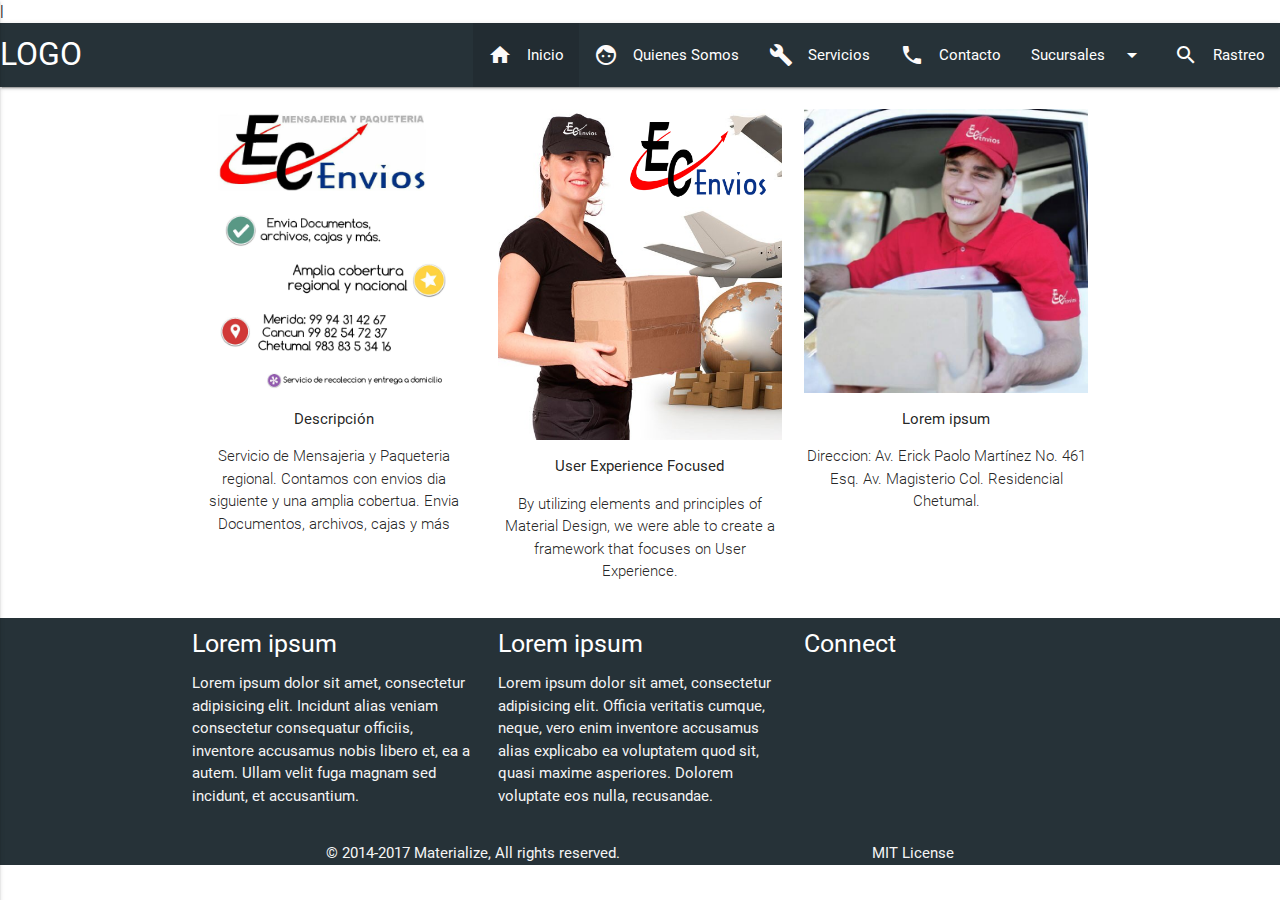
<file: index.html>
|<!DOCTYPE html>
<html lang="en">
<head>
	<meta charset="UTF-8">
	<title>Envíos-EC</title>

	<meta name="viewport" content="width=device-width, initial-scale=1">

	<link rel="icon" href="favicon.ico">
	<link rel="stylesheet" href="css/materialize.min.css">
	<link href="http://fonts.googleapis.com/icon?family=Material+Icons" rel="stylesheet">
	<link rel="stylesheet" href="css/fonts.css">
	
	
	<script src="js/jquery-3.2.1.min.js"></script>
	<script src="js/materialize.min.js"></script>

	<header>
		<nav>
		    <div class="nav-wrapper blue-grey darken-4">
		      <a href="index.html" class="brand-logo"><!-- <img src="logo.PNG" alt=""> -->LOGO</a>
		      <a href="#" data-activates="mobile-demo" class="button-collapse"><i class="material-icons">menu</i></a>
		      <ul class="right hide-on-med-and-down">
		        <li class="active"><a href="#"><i class="material-icons left iconos">home</i>Inicio</a></li>
		        <li><a href="quienes.html"><i class="material-icons left iconos">face</i>Quienes Somos</a></li>
		        <li><a href="servicios.html"><i class="material-icons left iconos">build</i>Servicios</a></li>
		        <li><a href="contacto.html"><i class="material-icons left iconos">call</i>Contacto</a></li>
		     	<li><a href="#" class="dropdown-button" href="#" data-activates="dropdown1"><i class="material-icons right">arrow_drop_down</i>Sucursales</a></li>
		     	<!-- dropdown que contiene el listado de sucursales -->
					<ul id='dropdown1' class='dropdown-content'>
					    <li><a href="merida.html"><i class="material-icons left">location_city</i>Mérida</a></li>
					    <li><a href="cancun.html"><i class="material-icons left">location_city</i>Cancún</a></li>
					    <!-- <li class="divider"></li> -->
					    <li><a href="chetumal.html"><i class="material-icons left">location_city</i>Chetumal</a></li>
					  </ul>
		     	<!-- dropdown que contiene el listado de sucursales -->
				<li><a href="rastreo.html"><i class="material-icons left">search</i>Rastreo</a></li>
		      </ul>

		      

		      <ul class="side-nav" id="mobile-demo">
		        <li><a href="inicio.html"><i class="material-icons left">home</i>Inicio</a></li>
		        <li><a href="quienes.html"><i class="material-icons left">face</i>Quienes Somos</a></li>
		        <li><a href="servicios.html"><i class="material-icons left">build</i>Servicios</a></li>
		        <li><a href="contacto.html"><i class="material-icons left">call</i>Contacto</a></li>
				<li><a href="#" class="dropdown-button" href="#" data-activates="dropdown2"><i class="material-icons left">arrow_drop_down</i>Sucursales</a></li>
					<!-- dropdown que contiene el listado de sucursales -->
					<ul id='dropdown2' class='dropdown-content'>
					    <li><a href="merida.html"><i class="material-icons left">location_city</i>Mérida</a></li>
					    <li><a href="cancun.html"><i class="material-icons left">location_city</i>Cancún</a></li>
					    <!-- <li class="divider"></li> -->
					    <li><a href="chetumal.html"><i class="material-icons left">location_city</i>Chetumal</a></li>
					  </ul>
		     	<!-- dropdown que contiene el listado de sucursales -->

				<li><a href="rastreo.html"><i class="material-icons left">search</i>Rastreo</a></li>


		      </ul>
		    </div>
	  	</nav>		  
	</header>
	<br>

	<div class="container">
		<div class="row">
            <div class="col s12 m6 l4">
              <div class="center">
                <img class="responsive-img" src="img/1.jpg" alt="">
                <p class="promo-caption">Descripción</p>
                <p class="light center">Servicio de Mensajeria y Paqueteria regional. Contamos con envios dia siguiente y una amplia cobertua. Envia Documentos, archivos, cajas y más</p>
              </div>
            </div>
            <div class="col s12 m6 l4">
              <div class="center">
                <img class="responsive-img" src="img/2.png" alt="">
                <p class="promo-caption">User Experience Focused</p>
                <p class="light center">By utilizing elements and principles of Material Design, we were able to create a framework that focuses on User Experience.</p>
              </div>
            </div>
            <div class="col s12 m6 l4">
              <div class="center">
                <img class="responsive-img" src="img/3.jpg" alt="">
                <p class="promo-caption">Lorem ipsum</p>
                <p class="light center">Direccion: Av. Erick Paolo Martínez No. 461 Esq. Av. Magisterio Col. Residencial Chetumal.</p>
              </div>
            </div>
          </div>
	</div>
	<footer class="blue-grey darken-4 ">
		<div class="container">
        <div class="row">
          <div class="col l4 s12">
            <h5 class="white-text">Lorem ipsum</h5>
            <p class="grey-text text-lighten-4">Lorem ipsum dolor sit amet, consectetur adipisicing elit. Incidunt alias veniam consectetur consequatur officiis, inventore accusamus nobis libero et, ea a autem. Ullam velit fuga magnam sed incidunt, et accusantium.</p>
            
          </div>
          <div class="col l4 s12">
            <h5 class="white-text">Lorem ipsum</h5>
            <p class="grey-text text-lighten-4">Lorem ipsum dolor sit amet, consectetur adipisicing elit. Officia veritatis cumque, neque, vero enim inventore accusamus alias explicabo ea voluptatem quod sit, quasi maxime asperiores. Dolorem voluptate eos nulla, recusandae.</p>
            
          </div>
          <div class="col l4 s12" style="overflow: hidden;">
            <h5 class="white-text">Connect</h5>
            
            
        </div>
      </div>
      <div class="footer-copyright">
        <div class="container">
        <span class="grey-text text-lighten-4" >© 2014-2017 Materialize, All rights reserved.</span>
        <a class="grey-text text-lighten-4 right" href="#">MIT License</a>
        </div>
      </div>
	</footer>
	
</head>
<body>
	<script src="js/script.js"></script>
</body>
</html>
</file>
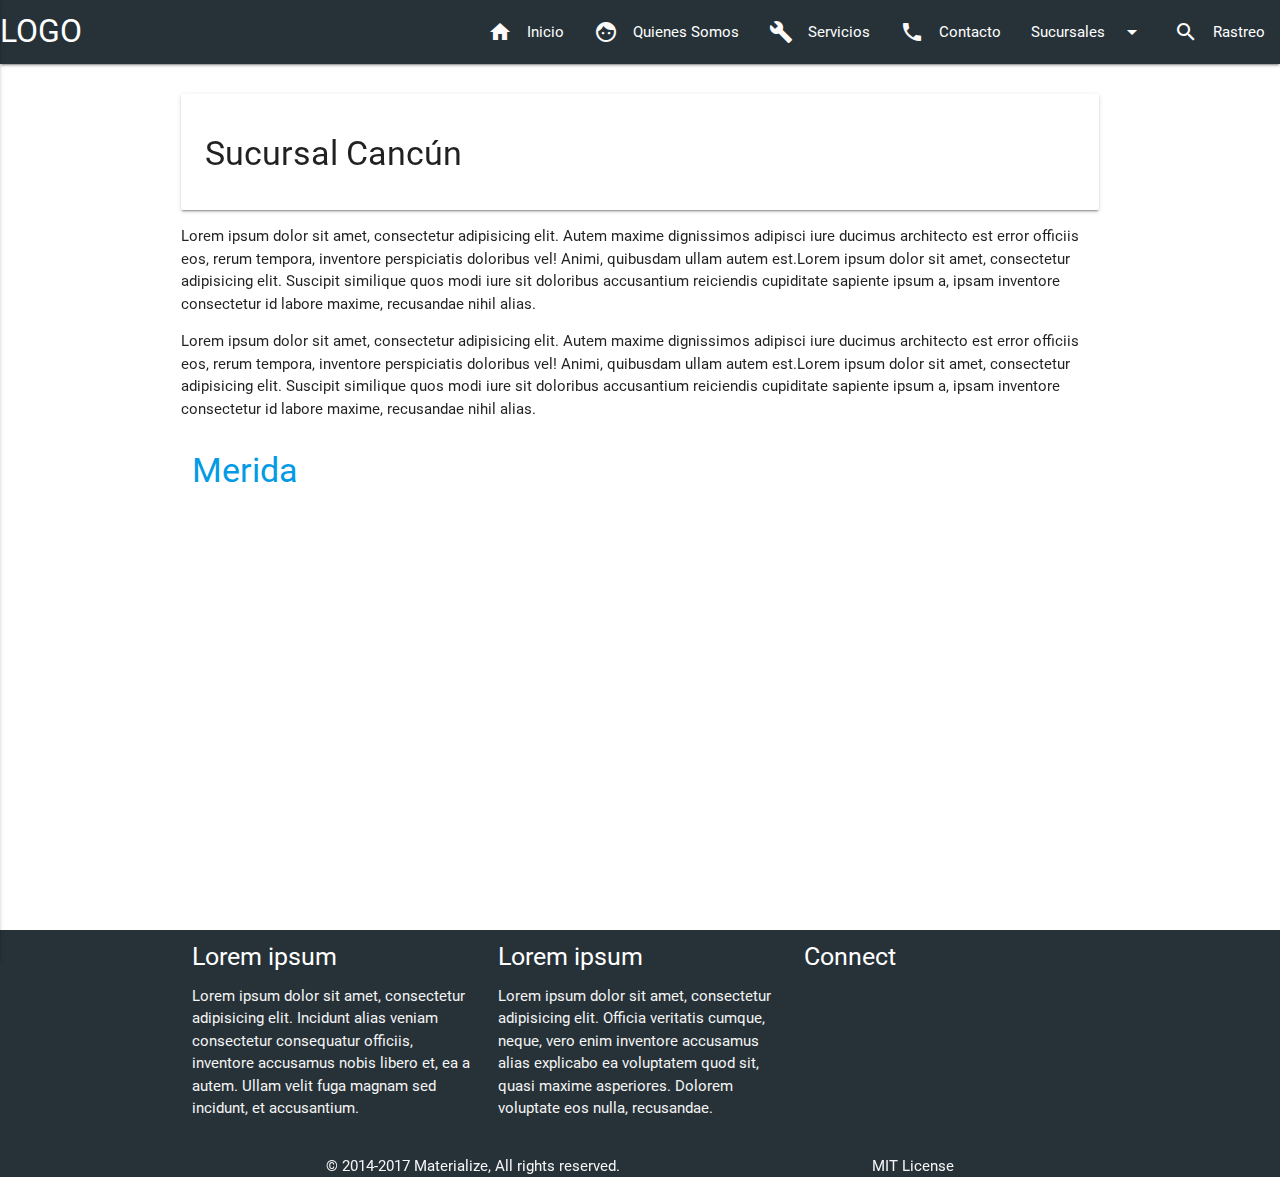
<file: cancun.html>
<!DOCTYPE html>
<html lang="en">
<head>
	<meta charset="UTF-8">
	<title>Envíos-EC</title>

	<meta name="viewport" content="width=device-width, initial-scale=1">

	<link rel="icon" href="favicon.ico">
	<link rel="stylesheet" href="css/materialize.min.css">
	<link href="http://fonts.googleapis.com/icon?family=Material+Icons" rel="stylesheet">
	<link rel="stylesheet" href="css/fonts.css">
	<link rel="stylesheet" href="css/estilo.css">
	
	<script src="js/jquery-3.2.1.min.js"></script>
	<script src="js/materialize.min.js"></script>

	<header>
		<nav>
		    <div class="nav-wrapper blue-grey darken-4">
		      <a href="index.html" class="brand-logo"><!-- <img src="logo.PNG" alt=""> -->LOGO</a>
		      <a href="#" data-activates="mobile-demo" class="button-collapse"><i class="material-icons">menu</i></a>
		      <ul class="right hide-on-med-and-down">
		        <li><a href="index.html"><i class="material-icons left iconos">home</i>Inicio</a></li>
		        <li><a href="quienes.html"><i class="material-icons left iconos">face</i>Quienes Somos</a></li>
		        <li><a href="servicios.html"><i class="material-icons left iconos">build</i>Servicios</a></li>
		        <li><a href="contacto.html"><i class="material-icons left iconos">call</i>Contacto</a></li>
		     	<li><a href="#" class="dropdown-button" href="#" data-activates="dropdown1"><i class="material-icons right">arrow_drop_down</i>Sucursales</a></li>
		     	<!-- dropdown que contiene el listado de sucursales -->
					<ul id='dropdown1' class='dropdown-content'>
					    <li><a href="merida.html"><i class="material-icons left">location_city</i>Mérida</a></li>
					    <li class="active"><a href="#"><i class="material-icons left">location_city</i>Cancún</a></li>
					    <!-- <li class="divider"></li> -->
					    <li><a href="chetumal.html"><i class="material-icons left">location_city</i>Chetumal</a></li>
					  </ul>
		     	<!-- dropdown que contiene el listado de sucursales -->
				<li><a href="rastreo.html"><i class="material-icons left">search</i>Rastreo</a></li>
		      </ul>

		      

		      <ul class="side-nav" id="mobile-demo">
		        <li><a href="inicio.html"><i class="material-icons left">home</i>Inicio</a></li>
		        <li><a href="quienes.html"><i class="material-icons left">face</i>Quienes Somos</a></li>
		        <li><a href="servicios.html"><i class="material-icons left">build</i>Servicios</a></li>
		        <li><a href="contacto.html"><i class="material-icons left">call</i>Contacto</a></li>
				<li><a href="servicios.html" class="dropdown-button" href="#" data-activates="dropdown2"><i class="material-icons left">arrow_drop_down</i>Sucursales</a></li>
					<!-- dropdown que contiene el listado de sucursales -->
					<ul id='dropdown2' class='dropdown-content'>
					    <li><a href="merida.html"><i class="material-icons left">location_city</i>Mérida</a></li>
					    <li class="active"><a href="#"><i class="material-icons left">location_city</i>Cancún</a></li>
					    <!-- <li class="divider"></li> -->
					    <li><a href="chetumal.html"><i class="material-icons left">location_city</i>Chetumal</a></li>
					  </ul>
		     	<!-- dropdown que contiene el listado de sucursales -->

				<li><a href="rastreo.html"><i class="material-icons left">search</i>Rastreo</a></li>


		      </ul>
		    </div>
	  	</nav>		  
	</header>
	<br>

	<div class="container">
		<div class="row">
            <div class="card-panel hoverable"><h4>Sucursal Cancún</h4></div>

            <p>
            Lorem ipsum dolor sit amet, consectetur adipisicing elit. Autem maxime dignissimos adipisci iure ducimus architecto est error officiis eos, rerum tempora, inventore perspiciatis doloribus vel! Animi, quibusdam ullam autem est.Lorem ipsum dolor sit amet, consectetur adipisicing elit. Suscipit similique quos modi iure sit doloribus accusantium reiciendis cupiditate sapiente ipsum a, ipsam inventore consectetur id labore maxime, recusandae nihil alias.</p>

            <p>
            Lorem ipsum dolor sit amet, consectetur adipisicing elit. Autem maxime dignissimos adipisci iure ducimus architecto est error officiis eos, rerum tempora, inventore perspiciatis doloribus vel! Animi, quibusdam ullam autem est.Lorem ipsum dolor sit amet, consectetur adipisicing elit. Suscipit similique quos modi iure sit doloribus accusantium reiciendis cupiditate sapiente ipsum a, ipsam inventore consectetur id labore maxime, recusandae nihil alias.</p>
			
			<div class="col s12 m12 l12">
	            <h4><a href="#" title="Template">Merida</a></h4>
	            <div id="map-canvas">
	            	<iframe src="https://www.google.com/maps/embed?pb=!1m18!1m12!1m3!1d472.8864110683262!2d-88.30878884373264!3d18.524776400541793!2m3!1f0!2f0!3f0!3m2!1i1024!2i768!4f13.1!3m3!1m2!1s0x8f5ba4a36c6ad22b%3A0x10415caeb764d319!2sAv.+Erick+Paolo+Mart%C3%ADnez+461%2C+Zona+Sin+Asignaci%C3%B3n%2C+Chetumal%2C+Q.R.!5e0!3m2!1ses!2smx!4v1498719351311"  frameborder="0" style="border:0" allowfullscreen></iframe>
	            </div>
	        </div>
             
         </div>
	</div>
	<footer class="blue-grey darken-4 ">
		<div class="container">
        <div class="row">
          <div class="col l4 s12">
            <h5 class="white-text">Lorem ipsum</h5>
            <p class="grey-text text-lighten-4">Lorem ipsum dolor sit amet, consectetur adipisicing elit. Incidunt alias veniam consectetur consequatur officiis, inventore accusamus nobis libero et, ea a autem. Ullam velit fuga magnam sed incidunt, et accusantium.</p>
            
          </div>
          <div class="col l4 s12">
            <h5 class="white-text">Lorem ipsum</h5>
            <p class="grey-text text-lighten-4">Lorem ipsum dolor sit amet, consectetur adipisicing elit. Officia veritatis cumque, neque, vero enim inventore accusamus alias explicabo ea voluptatem quod sit, quasi maxime asperiores. Dolorem voluptate eos nulla, recusandae.</p>
            
          </div>
          <div class="col l4 s12" style="overflow: hidden;">
            <h5 class="white-text">Connect</h5>
            
            
        </div>
      </div>
      <div class="footer-copyright">
        <div class="container">
        <span class="grey-text text-lighten-4" >© 2014-2017 Materialize, All rights reserved.</span>
        <a class="grey-text text-lighten-4 right" href="#">MIT License</a>
        </div>
      </div>
	</footer>
	
</head>
<body>
	<script src="js/script.js"></script>
</body>
</html>
</file>
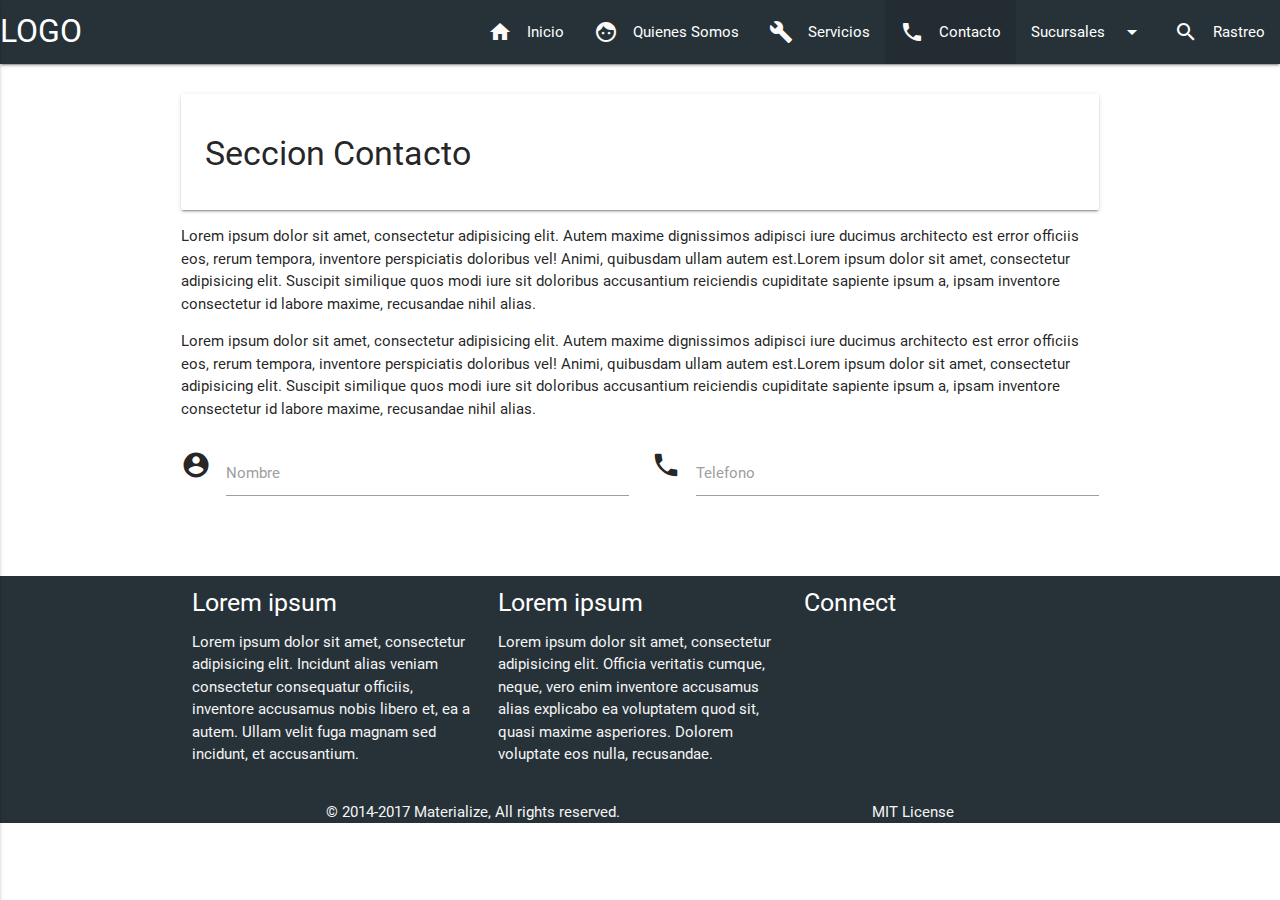
<file: contacto.html>
<!DOCTYPE html>
<html lang="en">
<head>
	<meta charset="UTF-8">
	<title>Envíos-EC</title>

	<meta name="viewport" content="width=device-width, initial-scale=1">

	<link rel="icon" href="favicon.ico">
	<link rel="stylesheet" href="css/materialize.min.css">
	<link href="http://fonts.googleapis.com/icon?family=Material+Icons" rel="stylesheet">
	<link rel="stylesheet" href="css/fonts.css">
	
	<script src="js/jquery-3.2.1.min.js"></script>
	<script src="js/materialize.min.js"></script>

	<header>
		<nav>
		    <div class="nav-wrapper blue-grey darken-4">
		      <a href="index.html" class="brand-logo"><!-- <img src="logo.PNG" alt=""> -->LOGO</a>
		      <a href="#" data-activates="mobile-demo" class="button-collapse"><i class="material-icons">menu</i></a>
		      <ul class="right hide-on-med-and-down">
		        <li><a href="index.html"><i class="material-icons left iconos">home</i>Inicio</a></li>
		        <li><a href="quienes.html"><i class="material-icons left iconos">face</i>Quienes Somos</a></li>
		        <li><a href="servicios.html"><i class="material-icons left iconos">build</i>Servicios</a></li>
		        <li class="active"><a href="#"><i class="material-icons left iconos">call</i>Contacto</a></li>
		     	<li><a href="#" class="dropdown-button" href="#" data-activates="dropdown1"><i class="material-icons right">arrow_drop_down</i>Sucursales</a></li>
		     	<!-- dropdown que contiene el listado de sucursales -->
					<ul id='dropdown1' class='dropdown-content'>
					    <li><a href="merida.html"><i class="material-icons left">location_city</i>Mérida</a></li>
					    <li><a href="cancun.html"><i class="material-icons left">location_city</i>Cancún</a></li>
					    <!-- <li class="divider"></li> -->
					    <li><a href="chetumal.html"><i class="material-icons left">location_city</i>Chetumal</a></li>
					  </ul>
		     	<!-- dropdown que contiene el listado de sucursales -->
				<li><a href="rastreo.html"><i class="material-icons left">search</i>Rastreo</a></li>
		      </ul>

		      

		      <ul class="side-nav" id="mobile-demo">
		        <li><a href="inicio.html"><i class="material-icons left">home</i>Inicio</a></li>
		        <li><a href="quienes.html"><i class="material-icons left">face</i>Quienes Somos</a></li>
		        <li><a href="servicios.html"><i class="material-icons left">build</i>Servicios</a></li>
		        <li class="active"><a href="#"><i class="material-icons left">call</i>Contacto</a></li>
				<li><a href="servicios.html" class="dropdown-button" href="#" data-activates="dropdown2"><i class="material-icons left">arrow_drop_down</i>Sucursales</a></li>
					<!-- dropdown que contiene el listado de sucursales -->
					<ul id='dropdown2' class='dropdown-content'>
					    <li><a href="merida.html"><i class="material-icons left">location_city</i>Mérida</a></li>
					    <li><a href="cancun.html"><i class="material-icons left">location_city</i>Cancún</a></li>
					    <!-- <li class="divider"></li> -->
					    <li><a href="chetumal.html"><i class="material-icons left">location_city</i>Chetumal</a></li>
					  </ul>
		     	<!-- dropdown que contiene el listado de sucursales -->

				<li><a href="rastreo.html"><i class="material-icons left">search</i>Rastreo</a></li>


		      </ul>
		    </div>
	  	</nav>		  
	</header>
	<br>

	<div class="container">
		<div class="row">
            <div class="card-panel hoverable"><h4>Seccion Contacto</h4></div>

            <p>
            Lorem ipsum dolor sit amet, consectetur adipisicing elit. Autem maxime dignissimos adipisci iure ducimus architecto est error officiis eos, rerum tempora, inventore perspiciatis doloribus vel! Animi, quibusdam ullam autem est.Lorem ipsum dolor sit amet, consectetur adipisicing elit. Suscipit similique quos modi iure sit doloribus accusantium reiciendis cupiditate sapiente ipsum a, ipsam inventore consectetur id labore maxime, recusandae nihil alias.</p>

            <p>
            Lorem ipsum dolor sit amet, consectetur adipisicing elit. Autem maxime dignissimos adipisci iure ducimus architecto est error officiis eos, rerum tempora, inventore perspiciatis doloribus vel! Animi, quibusdam ullam autem est.Lorem ipsum dolor sit amet, consectetur adipisicing elit. Suscipit similique quos modi iure sit doloribus accusantium reiciendis cupiditate sapiente ipsum a, ipsam inventore consectetur id labore maxime, recusandae nihil alias.</p>

             <div class="row">
			    <form class="col s12">
			      <div class="row">
			        <div class="input-field col s6">
			          <i class="material-icons prefix">account_circle</i>
			          <input id="icon_prefix" type="text" class="validate">
			          <label for="icon_prefix">Nombre</label>
			        </div>
			        <div class="input-field col s6">
			          <i class="material-icons prefix">phone</i>
			          <input id="icon_telephone" type="tel" class="validate">
			          <label for="icon_telephone">Telefono</label>
			        </div>
			      </div>
			    </form>
			  </div>
         </div>
	</div>
	<footer class="blue-grey darken-4 ">
		<div class="container">
        <div class="row">
          <div class="col l4 s12">
            <h5 class="white-text">Lorem ipsum</h5>
            <p class="grey-text text-lighten-4">Lorem ipsum dolor sit amet, consectetur adipisicing elit. Incidunt alias veniam consectetur consequatur officiis, inventore accusamus nobis libero et, ea a autem. Ullam velit fuga magnam sed incidunt, et accusantium.</p>
            
          </div>
          <div class="col l4 s12">
            <h5 class="white-text">Lorem ipsum</h5>
            <p class="grey-text text-lighten-4">Lorem ipsum dolor sit amet, consectetur adipisicing elit. Officia veritatis cumque, neque, vero enim inventore accusamus alias explicabo ea voluptatem quod sit, quasi maxime asperiores. Dolorem voluptate eos nulla, recusandae.</p>
            
          </div>
          <div class="col l4 s12" style="overflow: hidden;">
            <h5 class="white-text">Connect</h5>
            
            
        </div>
      </div>
      <div class="footer-copyright">
        <div class="container">
        <span class="grey-text text-lighten-4" >© 2014-2017 Materialize, All rights reserved.</span>
        <a class="grey-text text-lighten-4 right" href="#">MIT License</a>
        </div>
      </div>
	</footer>
	
</head>
<body>
	<script src="js/script.js"></script>
</body>
</html>
</file>
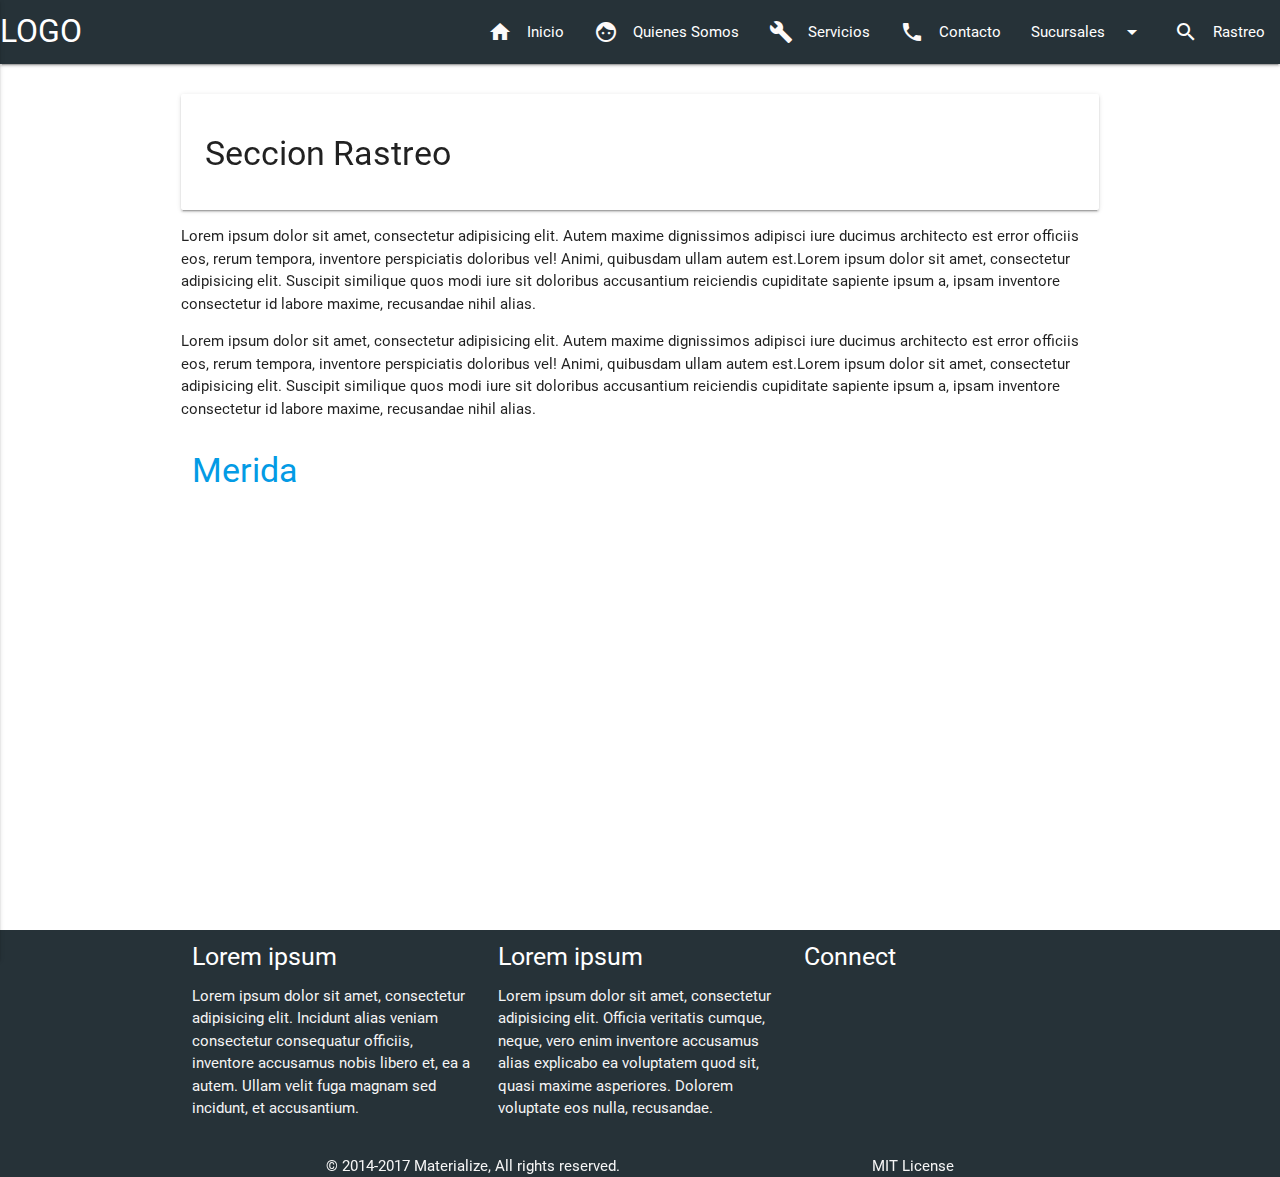
<file: merida.html>
<!DOCTYPE html>
<html lang="en">
<head>
	<meta charset="UTF-8">
	<title>Envíos-EC</title>

	<meta name="viewport" content="width=device-width, initial-scale=1">

	<link rel="icon" href="favicon.ico">
	<link rel="stylesheet" href="css/materialize.min.css">
	<link href="http://fonts.googleapis.com/icon?family=Material+Icons" rel="stylesheet">
	<link rel="stylesheet" href="css/fonts.css">
	<link rel="stylesheet" href="css/estilo.css">
	
	<script src="js/jquery-3.2.1.min.js"></script>
	<script src="js/materialize.min.js"></script>

	<header>
		<nav>
		    <div class="nav-wrapper blue-grey darken-4">
		      <a href="index.html" class="brand-logo"><!-- <img src="logo.PNG" alt=""> -->LOGO</a>
		      <a href="#" data-activates="mobile-demo" class="button-collapse"><i class="material-icons">menu</i></a>
		      <ul class="right hide-on-med-and-down">
		        <li><a href="index.html"><i class="material-icons left iconos">home</i>Inicio</a></li>
		        <li><a href="quienes.html"><i class="material-icons left iconos">face</i>Quienes Somos</a></li>
		        <li><a href="servicios.html"><i class="material-icons left iconos">build</i>Servicios</a></li>
		        <li><a href="contacto.html"><i class="material-icons left iconos">call</i>Contacto</a></li>
		     	<li><a href="#" class="dropdown-button" href="#" data-activates="dropdown1"><i class="material-icons right">arrow_drop_down</i>Sucursales</a></li>
		     	<!-- dropdown que contiene el listado de sucursales -->
					<ul id='dropdown1' class='dropdown-content'>
					    <li class="active"><a href="#"><i class="material-icons left">location_city</i>Mérida</a></li>
					    <li><a href="cancun.html"><i class="material-icons left">location_city</i>Cancún</a></li>
					    <!-- <li class="divider"></li> -->
					    <li><a href="chetumal.html"><i class="material-icons left">location_city</i>Chetumal</a></li>
					  </ul>
		     	<!-- dropdown que contiene el listado de sucursales -->
				<li><a href="rastreo.html"><i class="material-icons left">search</i>Rastreo</a></li>
		      </ul>

		      

		      <ul class="side-nav" id="mobile-demo">
		        <li><a href="inicio.html"><i class="material-icons left">home</i>Inicio</a></li>
		        <li><a href="quienes.html"><i class="material-icons left">face</i>Quienes Somos</a></li>
		        <li><a href="servicios.html"><i class="material-icons left">build</i>Servicios</a></li>
		        <li><a href="contacto.html"><i class="material-icons left">call</i>Contacto</a></li>
				<li><a href="servicios.html" class="dropdown-button" href="#" data-activates="dropdown2"><i class="material-icons left">arrow_drop_down</i>Sucursales</a></li>
					<!-- dropdown que contiene el listado de sucursales -->
					<ul id='dropdown2' class='dropdown-content'>
					    <li><a href="#"><i class="material-icons left">location_city</i>Mérida</a></li>
					    <li><a href="cancun.html"><i class="material-icons left">location_city</i>Cancún</a></li>
					    <!-- <li class="divider"></li> -->
					    <li><a href="chetumal.html"><i class="material-icons left">location_city</i>Chetumal</a></li>
					  </ul>
		     	<!-- dropdown que contiene el listado de sucursales -->

				<li><a href="rastreo.html"><i class="material-icons left">search</i>Rastreo</a></li>


		      </ul>
		    </div>
	  	</nav>		  
	</header>
	<br>

	<div class="container">
		<div class="row">
            <div class="card-panel hoverable"><h4>Seccion Rastreo</h4></div>

            <p>
            Lorem ipsum dolor sit amet, consectetur adipisicing elit. Autem maxime dignissimos adipisci iure ducimus architecto est error officiis eos, rerum tempora, inventore perspiciatis doloribus vel! Animi, quibusdam ullam autem est.Lorem ipsum dolor sit amet, consectetur adipisicing elit. Suscipit similique quos modi iure sit doloribus accusantium reiciendis cupiditate sapiente ipsum a, ipsam inventore consectetur id labore maxime, recusandae nihil alias.</p>

            <p>
            Lorem ipsum dolor sit amet, consectetur adipisicing elit. Autem maxime dignissimos adipisci iure ducimus architecto est error officiis eos, rerum tempora, inventore perspiciatis doloribus vel! Animi, quibusdam ullam autem est.Lorem ipsum dolor sit amet, consectetur adipisicing elit. Suscipit similique quos modi iure sit doloribus accusantium reiciendis cupiditate sapiente ipsum a, ipsam inventore consectetur id labore maxime, recusandae nihil alias.</p>
			
			<div class="col s12 m12 l12">
	            <h4><a href="#" title="Template">Merida</a></h4>
	            <div id="map-canvas">
	            	<iframe src="https://www.google.com/maps/embed?pb=!1m18!1m12!1m3!1d472.8864110683262!2d-88.30878884373264!3d18.524776400541793!2m3!1f0!2f0!3f0!3m2!1i1024!2i768!4f13.1!3m3!1m2!1s0x8f5ba4a36c6ad22b%3A0x10415caeb764d319!2sAv.+Erick+Paolo+Mart%C3%ADnez+461%2C+Zona+Sin+Asignaci%C3%B3n%2C+Chetumal%2C+Q.R.!5e0!3m2!1ses!2smx!4v1498719351311"  frameborder="0" style="border:0" allowfullscreen></iframe>
	            </div>
	        </div>
             
         </div>
	</div>
	<footer class="blue-grey darken-4 ">
		<div class="container">
        <div class="row">
          <div class="col l4 s12">
            <h5 class="white-text">Lorem ipsum</h5>
            <p class="grey-text text-lighten-4">Lorem ipsum dolor sit amet, consectetur adipisicing elit. Incidunt alias veniam consectetur consequatur officiis, inventore accusamus nobis libero et, ea a autem. Ullam velit fuga magnam sed incidunt, et accusantium.</p>
            
          </div>
          <div class="col l4 s12">
            <h5 class="white-text">Lorem ipsum</h5>
            <p class="grey-text text-lighten-4">Lorem ipsum dolor sit amet, consectetur adipisicing elit. Officia veritatis cumque, neque, vero enim inventore accusamus alias explicabo ea voluptatem quod sit, quasi maxime asperiores. Dolorem voluptate eos nulla, recusandae.</p>
            
          </div>
          <div class="col l4 s12" style="overflow: hidden;">
            <h5 class="white-text">Connect</h5>
            
            
        </div>
      </div>
      <div class="footer-copyright">
        <div class="container">
        <span class="grey-text text-lighten-4" >© 2014-2017 Materialize, All rights reserved.</span>
        <a class="grey-text text-lighten-4 right" href="#">MIT License</a>
        </div>
      </div>
	</footer>
	
</head>
<body>
	<script src="js/script.js"></script>
</body>
</html>
</file>
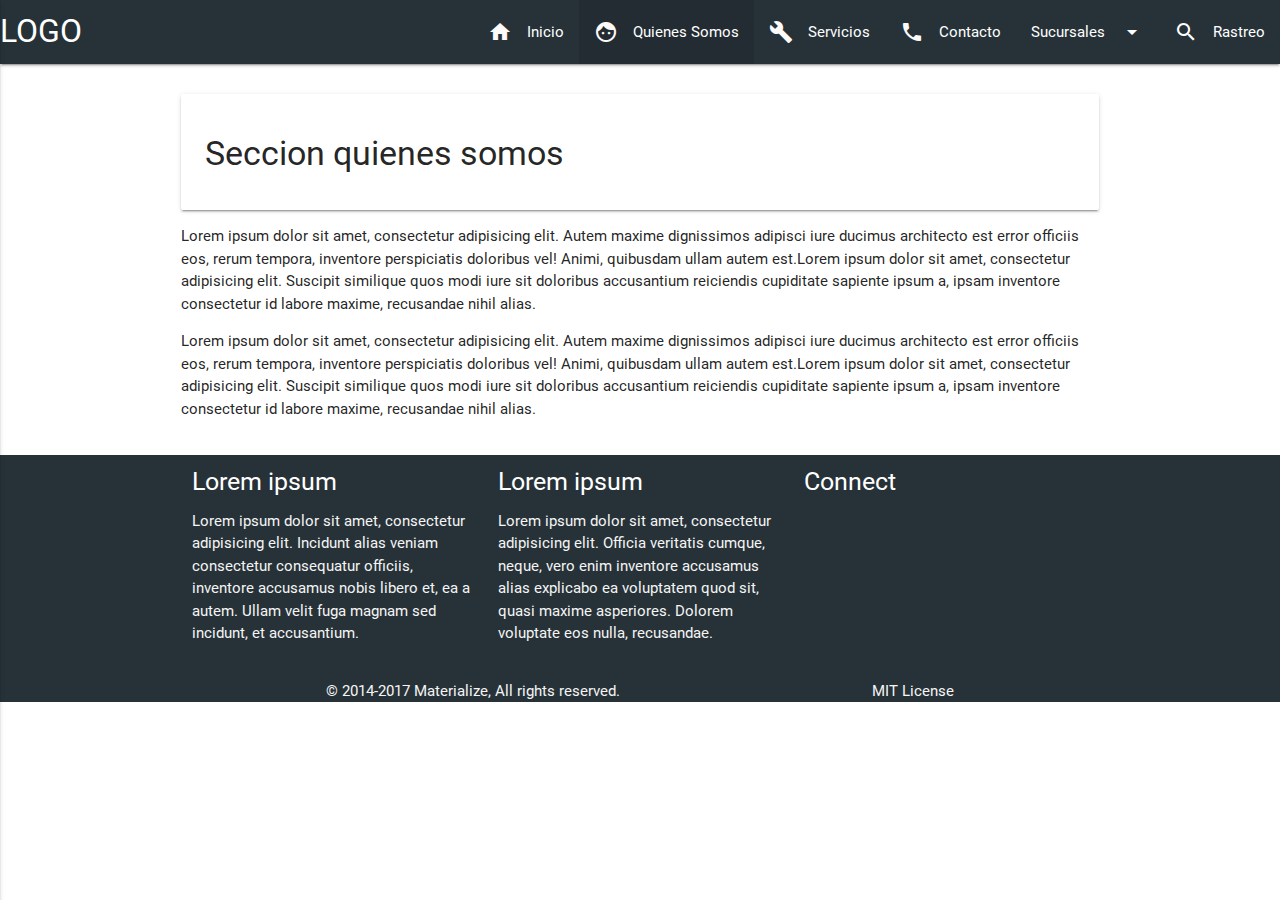
<file: quienes.html>
<!DOCTYPE html>
<html lang="en">
<head>
	<meta charset="UTF-8">
	<title>Envíos-EC</title>

	<meta name="viewport" content="width=device-width, initial-scale=1">

	<link rel="icon" href="favicon.ico">
	<link rel="stylesheet" href="css/materialize.min.css">
	<link href="http://fonts.googleapis.com/icon?family=Material+Icons" rel="stylesheet">
	<link rel="stylesheet" href="css/fonts.css">
	
	<script src="js/jquery-3.2.1.min.js"></script>
	<script src="js/materialize.min.js"></script>

	<header>
		<nav>
		    <div class="nav-wrapper blue-grey darken-4">
		      <a href="index.html" class="brand-logo"><!-- <img src="logo.PNG" alt=""> -->LOGO</a>
		      <a href="#" data-activates="mobile-demo" class="button-collapse"><i class="material-icons">menu</i></a>
		      <ul class="right hide-on-med-and-down">
		        <li><a href="index.html"><i class="material-icons left iconos">home</i>Inicio</a></li>
		        <li class="active"><a href="#"><i class="material-icons left iconos">face</i>Quienes Somos</a></li>
		        <li><a href="servicios.html"><i class="material-icons left iconos">build</i>Servicios</a></li>
		        <li><a href="contacto.html"><i class="material-icons left iconos">call</i>Contacto</a></li>
		     	<li><a href="#" class="dropdown-button" href="#" data-activates="dropdown1"><i class="material-icons right">arrow_drop_down</i>Sucursales</a></li>
		     	<!-- dropdown que contiene el listado de sucursales -->
					<ul id='dropdown1' class='dropdown-content'>
					    <li><a href="merida.html"><i class="material-icons left">location_city</i>Mérida</a></li>
					    <li><a href="cancun.html"><i class="material-icons left">location_city</i>Cancún</a></li>
					    <!-- <li class="divider"></li> -->
					    <li><a href="chetumal.html"><i class="material-icons left">location_city</i>Chetumal</a></li>
					  </ul>
		     	<!-- dropdown que contiene el listado de sucursales -->
				<li><a href="rastreo.html"><i class="material-icons left">search</i>Rastreo</a></li>
		      </ul>

		      

		      <ul class="side-nav" id="mobile-demo">
		        <li><a href="inicio.html"><i class="material-icons left">home</i>Inicio</a></li>
		        <li><a href="quienes.html"><i class="material-icons left">face</i>Quienes Somos</a></li>
		        <li><a href="servicios.html"><i class="material-icons left">build</i>Servicios</a></li>
		        <li><a href="contacto.html"><i class="material-icons left">call</i>Contacto</a></li>
				<li><a href="#" class="dropdown-button" href="#" data-activates="dropdown2"><i class="material-icons left">arrow_drop_down</i>Sucursales</a></li>
					<!-- dropdown que contiene el listado de sucursales -->
					<ul id='dropdown2' class='dropdown-content'>
					    <li><a href="merida.html"><i class="material-icons left">location_city</i>Mérida</a></li>
					    <li><a href="cancun.html"><i class="material-icons left">location_city</i>Cancún</a></li>
					    <!-- <li class="divider"></li> -->
					    <li><a href="chetumal.html"><i class="material-icons left">location_city</i>Chetumal</a></li>
					  </ul>
		     	<!-- dropdown que contiene el listado de sucursales -->

				<li><a href="rastreo.html"><i class="material-icons left">search</i>Rastreo</a></li>


		      </ul>
		    </div>
	  	</nav>		  
	</header>
	<br>

	<div class="container">
		<div class="row">
            <div class="card-panel hoverable"><h4>Seccion quienes somos</h4></div>

            <p>
            Lorem ipsum dolor sit amet, consectetur adipisicing elit. Autem maxime dignissimos adipisci iure ducimus architecto est error officiis eos, rerum tempora, inventore perspiciatis doloribus vel! Animi, quibusdam ullam autem est.Lorem ipsum dolor sit amet, consectetur adipisicing elit. Suscipit similique quos modi iure sit doloribus accusantium reiciendis cupiditate sapiente ipsum a, ipsam inventore consectetur id labore maxime, recusandae nihil alias.</p>

            <p>
            Lorem ipsum dolor sit amet, consectetur adipisicing elit. Autem maxime dignissimos adipisci iure ducimus architecto est error officiis eos, rerum tempora, inventore perspiciatis doloribus vel! Animi, quibusdam ullam autem est.Lorem ipsum dolor sit amet, consectetur adipisicing elit. Suscipit similique quos modi iure sit doloribus accusantium reiciendis cupiditate sapiente ipsum a, ipsam inventore consectetur id labore maxime, recusandae nihil alias.</p>
         </div>
	</div>
	<footer class="blue-grey darken-4 ">
		<div class="container">
        <div class="row">
          <div class="col l4 s12">
            <h5 class="white-text">Lorem ipsum</h5>
            <p class="grey-text text-lighten-4">Lorem ipsum dolor sit amet, consectetur adipisicing elit. Incidunt alias veniam consectetur consequatur officiis, inventore accusamus nobis libero et, ea a autem. Ullam velit fuga magnam sed incidunt, et accusantium.</p>
            
          </div>
          <div class="col l4 s12">
            <h5 class="white-text">Lorem ipsum</h5>
            <p class="grey-text text-lighten-4">Lorem ipsum dolor sit amet, consectetur adipisicing elit. Officia veritatis cumque, neque, vero enim inventore accusamus alias explicabo ea voluptatem quod sit, quasi maxime asperiores. Dolorem voluptate eos nulla, recusandae.</p>
            
          </div>
          <div class="col l4 s12" style="overflow: hidden;">
            <h5 class="white-text">Connect</h5>
            
            
        </div>
      </div>
      <div class="footer-copyright">
        <div class="container">
        <span class="grey-text text-lighten-4" >© 2014-2017 Materialize, All rights reserved.</span>
        <a class="grey-text text-lighten-4 right" href="#">MIT License</a>
        </div>
      </div>
	</footer>
	
</head>
<body>
	<script src="js/script.js"></script>
</body>
</html>
</file>
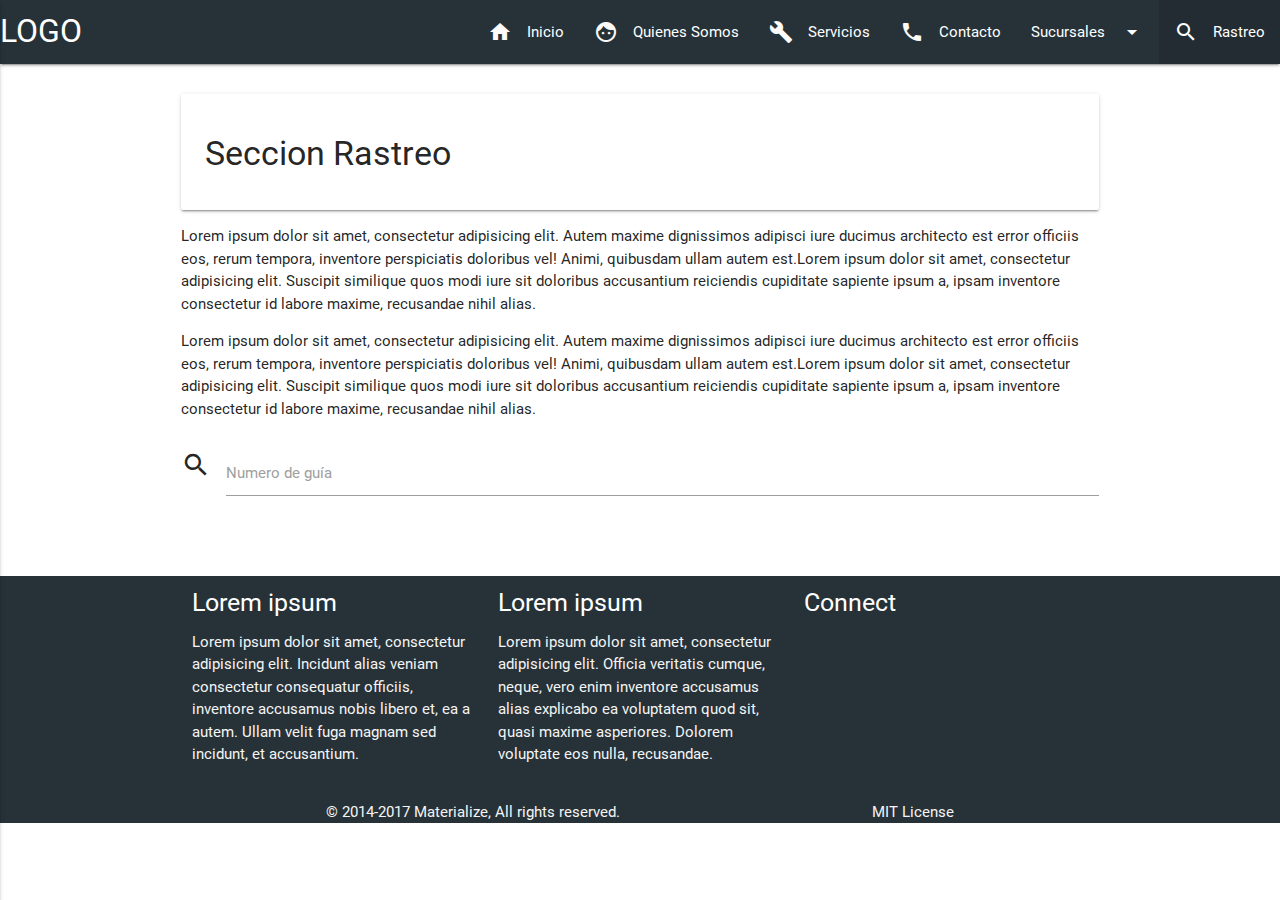
<file: rastreo.html>
<!DOCTYPE html>
<html lang="en">
<head>
	<meta charset="UTF-8">
	<title>Envíos-EC</title>

	<meta name="viewport" content="width=device-width, initial-scale=1">

	<link rel="icon" href="favicon.ico">
	<link rel="stylesheet" href="css/materialize.min.css">
	<link href="http://fonts.googleapis.com/icon?family=Material+Icons" rel="stylesheet">
	<link rel="stylesheet" href="css/fonts.css">
	
	<script src="js/jquery-3.2.1.min.js"></script>
	<script src="js/materialize.min.js"></script>

	<header>
		<nav>
		    <div class="nav-wrapper blue-grey darken-4">
		      <a href="index.html" class="brand-logo"><!-- <img src="logo.PNG" alt=""> -->LOGO</a>
		      <a href="#" data-activates="mobile-demo" class="button-collapse"><i class="material-icons">menu</i></a>
		      <ul class="right hide-on-med-and-down">
		        <li><a href="index.html"><i class="material-icons left iconos">home</i>Inicio</a></li>
		        <li><a href="quienes.html"><i class="material-icons left iconos">face</i>Quienes Somos</a></li>
		        <li><a href="servicios.html"><i class="material-icons left iconos">build</i>Servicios</a></li>
		        <li><a href="contacto.html"><i class="material-icons left iconos">call</i>Contacto</a></li>
		     	<li><a href="#" class="dropdown-button" href="#" data-activates="dropdown1"><i class="material-icons right">arrow_drop_down</i>Sucursales</a></li>
		     	<!-- dropdown que contiene el listado de sucursales -->
					<ul id='dropdown1' class='dropdown-content'>
					    <li><a href="merida.html"><i class="material-icons left">location_city</i>Mérida</a></li>
					    <li><a href="cancun.html"><i class="material-icons left">location_city</i>Cancún</a></li>
					    <!-- <li class="divider"></li> -->
					    <li><a href="chetumal.html"><i class="material-icons left">location_city</i>Chetumal</a></li>
					  </ul>
		     	<!-- dropdown que contiene el listado de sucursales -->
				<li class="active"><a href="#"><i class="material-icons left">search</i>Rastreo</a></li>
		      </ul>

		      

		      <ul class="side-nav" id="mobile-demo">
		        <li><a href="inicio.html"><i class="material-icons left">home</i>Inicio</a></li>
		        <li><a href="quienes.html"><i class="material-icons left">face</i>Quienes Somos</a></li>
		        <li><a href="servicios.html"><i class="material-icons left">build</i>Servicios</a></li>
		        <li><a href="contacto.html"><i class="material-icons left">call</i>Contacto</a></li>
				<li><a href="servicios.html" class="dropdown-button" href="#" data-activates="dropdown2"><i class="material-icons left">arrow_drop_down</i>Sucursales</a></li>
					<!-- dropdown que contiene el listado de sucursales -->
					<ul id='dropdown2' class='dropdown-content'>
					    <li><a href="merida.html"><i class="material-icons left">location_city</i>Mérida</a></li>
					    <li><a href="cancun.html"><i class="material-icons left">location_city</i>Cancún</a></li>
					    <!-- <li class="divider"></li> -->
					    <li><a href="chetumal.html"><i class="material-icons left">location_city</i>Chetumal</a></li>
					  </ul>
		     	<!-- dropdown que contiene el listado de sucursales -->

				<li class="active"><a href="#"><i class="material-icons left">search</i>Rastreo</a></li>


		      </ul>
		    </div>
	  	</nav>		  
	</header>
	<br>

	<div class="container">
		<div class="row">
            <div class="card-panel hoverable"><h4>Seccion Rastreo</h4></div>

            <p>
            Lorem ipsum dolor sit amet, consectetur adipisicing elit. Autem maxime dignissimos adipisci iure ducimus architecto est error officiis eos, rerum tempora, inventore perspiciatis doloribus vel! Animi, quibusdam ullam autem est.Lorem ipsum dolor sit amet, consectetur adipisicing elit. Suscipit similique quos modi iure sit doloribus accusantium reiciendis cupiditate sapiente ipsum a, ipsam inventore consectetur id labore maxime, recusandae nihil alias.</p>

            <p>
            Lorem ipsum dolor sit amet, consectetur adipisicing elit. Autem maxime dignissimos adipisci iure ducimus architecto est error officiis eos, rerum tempora, inventore perspiciatis doloribus vel! Animi, quibusdam ullam autem est.Lorem ipsum dolor sit amet, consectetur adipisicing elit. Suscipit similique quos modi iure sit doloribus accusantium reiciendis cupiditate sapiente ipsum a, ipsam inventore consectetur id labore maxime, recusandae nihil alias.</p>

             <div class="row">
			    <form class="col s12">
			      <div class="row">
			        <div class="input-field col s12">
			          <i class="material-icons prefix">search</i>
			          <input id="icon_prefix" type="text" class="validate">
			          <label for="icon_prefix">Numero de guía</label>
			        </div>
			        
			      </div>
			    </form>
			  </div>
         </div>
	</div>
	<footer class="blue-grey darken-4 ">
		<div class="container">
        <div class="row">
          <div class="col l4 s12">
            <h5 class="white-text">Lorem ipsum</h5>
            <p class="grey-text text-lighten-4">Lorem ipsum dolor sit amet, consectetur adipisicing elit. Incidunt alias veniam consectetur consequatur officiis, inventore accusamus nobis libero et, ea a autem. Ullam velit fuga magnam sed incidunt, et accusantium.</p>
            
          </div>
          <div class="col l4 s12">
            <h5 class="white-text">Lorem ipsum</h5>
            <p class="grey-text text-lighten-4">Lorem ipsum dolor sit amet, consectetur adipisicing elit. Officia veritatis cumque, neque, vero enim inventore accusamus alias explicabo ea voluptatem quod sit, quasi maxime asperiores. Dolorem voluptate eos nulla, recusandae.</p>
            
          </div>
          <div class="col l4 s12" style="overflow: hidden;">
            <h5 class="white-text">Connect</h5>
            
            
        </div>
      </div>
      <div class="footer-copyright">
        <div class="container">
        <span class="grey-text text-lighten-4" >© 2014-2017 Materialize, All rights reserved.</span>
        <a class="grey-text text-lighten-4 right" href="#">MIT License</a>
        </div>
      </div>
	</footer>
	
</head>
<body>
	<script src="js/script.js"></script>
</body>
</html>
</file>
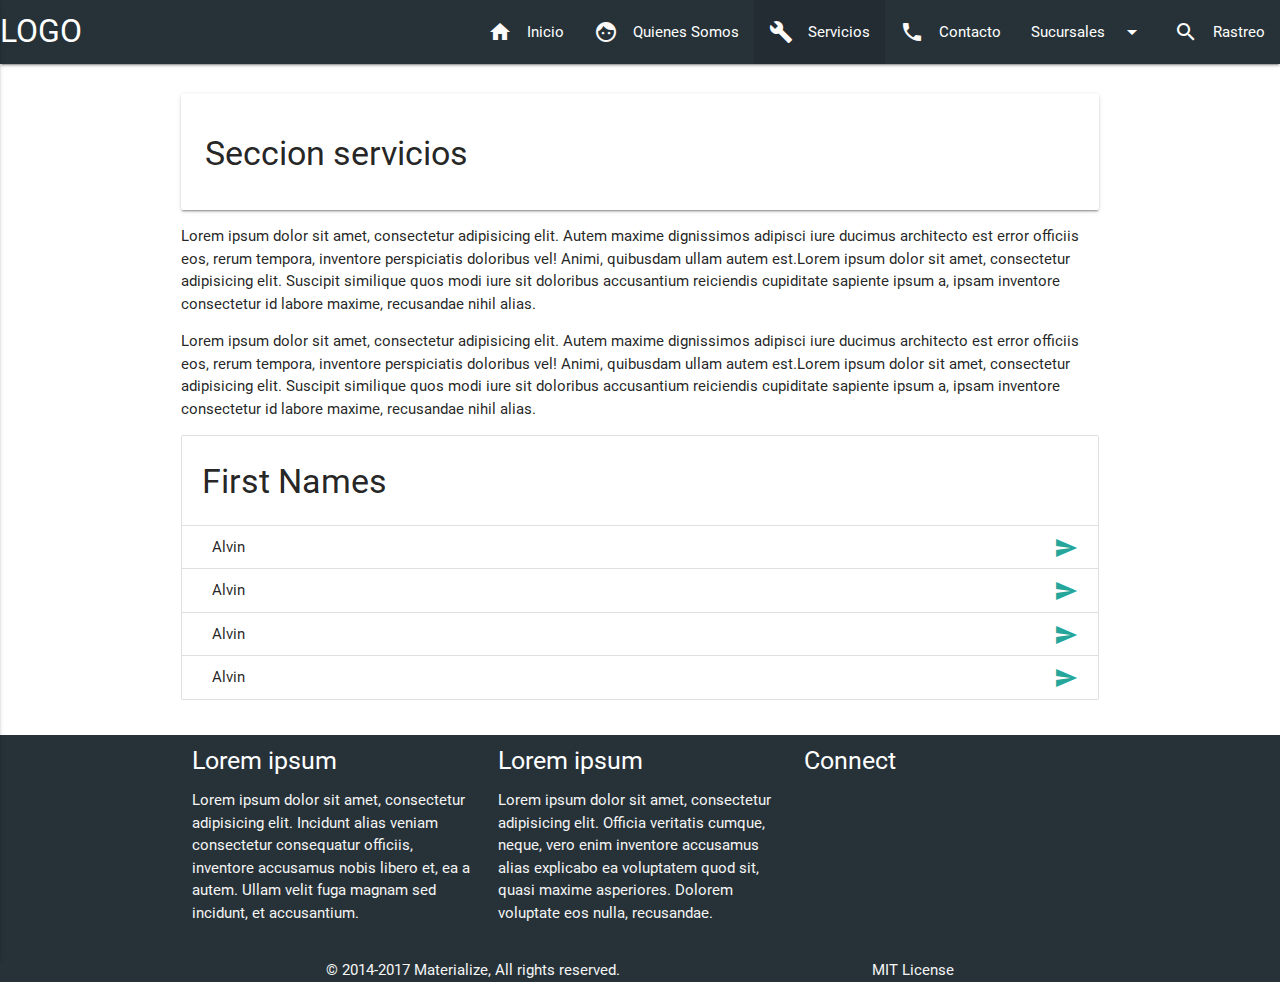
<file: servicios.html>
<!DOCTYPE html>
<html lang="en">
<head>
	<meta charset="UTF-8">
	<title>Envíos-EC</title>

	<meta name="viewport" content="width=device-width, initial-scale=1">

	<link rel="icon" href="favicon.ico">
	<link rel="stylesheet" href="css/materialize.min.css">
	<link href="http://fonts.googleapis.com/icon?family=Material+Icons" rel="stylesheet">
	<link rel="stylesheet" href="css/fonts.css">
	
	<script src="js/jquery-3.2.1.min.js"></script>
	<script src="js/materialize.min.js"></script>

	<header>
		<nav>
		    <div class="nav-wrapper blue-grey darken-4">
		      <a href="index.html" class="brand-logo"><!-- <img src="logo.PNG" alt=""> -->LOGO</a>
		      <a href="#" data-activates="mobile-demo" class="button-collapse"><i class="material-icons">menu</i></a>
		      <ul class="right hide-on-med-and-down">
		        <li><a href="index.html"><i class="material-icons left iconos">home</i>Inicio</a></li>
		        <li><a href="quienes.html"><i class="material-icons left iconos">face</i>Quienes Somos</a></li>
		        <li class="active"><a href="#"><i class="material-icons left iconos">build</i>Servicios</a></li>
		        <li><a href="contacto.html"><i class="material-icons left iconos">call</i>Contacto</a></li>
		     	<li><a href="#" class="dropdown-button" href="#" data-activates="dropdown1"><i class="material-icons right">arrow_drop_down</i>Sucursales</a></li>
		     	<!-- dropdown que contiene el listado de sucursales -->
					<ul id='dropdown1' class='dropdown-content'>
					    <li><a href="merida.html"><i class="material-icons left">location_city</i>Mérida</a></li>
					    <li><a href="cancun.html"><i class="material-icons left">location_city</i>Cancún</a></li>
					    <!-- <li class="divider"></li> -->
					    <li><a href="chetumal.html"><i class="material-icons left">location_city</i>Chetumal</a></li>
					  </ul>
		     	<!-- dropdown que contiene el listado de sucursales -->
				<li><a href="rastreo.html"><i class="material-icons left">search</i>Rastreo</a></li>
		      </ul>

		      

		      <ul class="side-nav" id="mobile-demo">
		        <li><a href="inicio.html"><i class="material-icons left">home</i>Inicio</a></li>
		        <li><a href="quienes.html"><i class="material-icons left">face</i>Quienes Somos</a></li>
		        <li class="active"><a href="#"><i class="material-icons left">build</i>Servicios</a></li>
		        <li><a href="contacto.html"><i class="material-icons left">call</i>Contacto</a></li>
				<li><a href="#" class="dropdown-button" href="#" data-activates="dropdown2"><i class="material-icons left">arrow_drop_down</i>Sucursales</a></li>
					<!-- dropdown que contiene el listado de sucursales -->
					<ul id='dropdown2' class='dropdown-content'>
					    <li><a href="merida.html"><i class="material-icons left">location_city</i>Mérida</a></li>
					    <li><a href="cancun.html"><i class="material-icons left">location_city</i>Cancún</a></li>
					    <!-- <li class="divider"></li> -->
					    <li><a href="chetumal.html"><i class="material-icons left">location_city</i>Chetumal</a></li>
					  </ul>
		     	<!-- dropdown que contiene el listado de sucursales -->

				<li><a href="rastreo.html"><i class="material-icons left">search</i>Rastreo</a></li>


		      </ul>
		    </div>
	  	</nav>		  
	</header>
	<br>

	<div class="container">
		<div class="row">
            <div class="card-panel hoverable"><h4>Seccion servicios</h4></div>

            <p>
            Lorem ipsum dolor sit amet, consectetur adipisicing elit. Autem maxime dignissimos adipisci iure ducimus architecto est error officiis eos, rerum tempora, inventore perspiciatis doloribus vel! Animi, quibusdam ullam autem est.Lorem ipsum dolor sit amet, consectetur adipisicing elit. Suscipit similique quos modi iure sit doloribus accusantium reiciendis cupiditate sapiente ipsum a, ipsam inventore consectetur id labore maxime, recusandae nihil alias.</p>

            <p>
            Lorem ipsum dolor sit amet, consectetur adipisicing elit. Autem maxime dignissimos adipisci iure ducimus architecto est error officiis eos, rerum tempora, inventore perspiciatis doloribus vel! Animi, quibusdam ullam autem est.Lorem ipsum dolor sit amet, consectetur adipisicing elit. Suscipit similique quos modi iure sit doloribus accusantium reiciendis cupiditate sapiente ipsum a, ipsam inventore consectetur id labore maxime, recusandae nihil alias.</p>

            <ul class="collection with-header">
		        <li class="collection-header"><h4>First Names</h4></li>
		        <li class="collection-item"><div>Alvin<a href="#!" class="secondary-content"><i class="material-icons">send</i></a></div></li>
		        <li class="collection-item"><div>Alvin<a href="#!" class="secondary-content"><i class="material-icons">send</i></a></div></li>
		        <li class="collection-item"><div>Alvin<a href="#!" class="secondary-content"><i class="material-icons">send</i></a></div></li>
		        <li class="collection-item"><div>Alvin<a href="#!" class="secondary-content"><i class="material-icons">send</i></a></div></li>
		    </ul>
         </div>
	</div>
	<footer class="blue-grey darken-4 ">
		<div class="container">
        <div class="row">
          <div class="col l4 s12">
            <h5 class="white-text">Lorem ipsum</h5>
            <p class="grey-text text-lighten-4">Lorem ipsum dolor sit amet, consectetur adipisicing elit. Incidunt alias veniam consectetur consequatur officiis, inventore accusamus nobis libero et, ea a autem. Ullam velit fuga magnam sed incidunt, et accusantium.</p>
            
          </div>
          <div class="col l4 s12">
            <h5 class="white-text">Lorem ipsum</h5>
            <p class="grey-text text-lighten-4">Lorem ipsum dolor sit amet, consectetur adipisicing elit. Officia veritatis cumque, neque, vero enim inventore accusamus alias explicabo ea voluptatem quod sit, quasi maxime asperiores. Dolorem voluptate eos nulla, recusandae.</p>
            
          </div>
          <div class="col l4 s12" style="overflow: hidden;">
            <h5 class="white-text">Connect</h5>
            
            
        </div>
      </div>
      <div class="footer-copyright">
        <div class="container">
        <span class="grey-text text-lighten-4" >© 2014-2017 Materialize, All rights reserved.</span>
        <a class="grey-text text-lighten-4 right" href="#">MIT License</a>
        </div>
      </div>
	</footer>
	
</head>
<body>
	<script src="js/script.js"></script>
</body>
</html>
</file>
<file: css/fonts.css>
.iconos {
    color:#FDFAFA;
    font-size: 1.5em;
}
</file>
<file: css/estilo.css>
iframe {
    width: 100%;
    height: 400px;
}
#googleMap{
	height: 400px;
}
</file>
